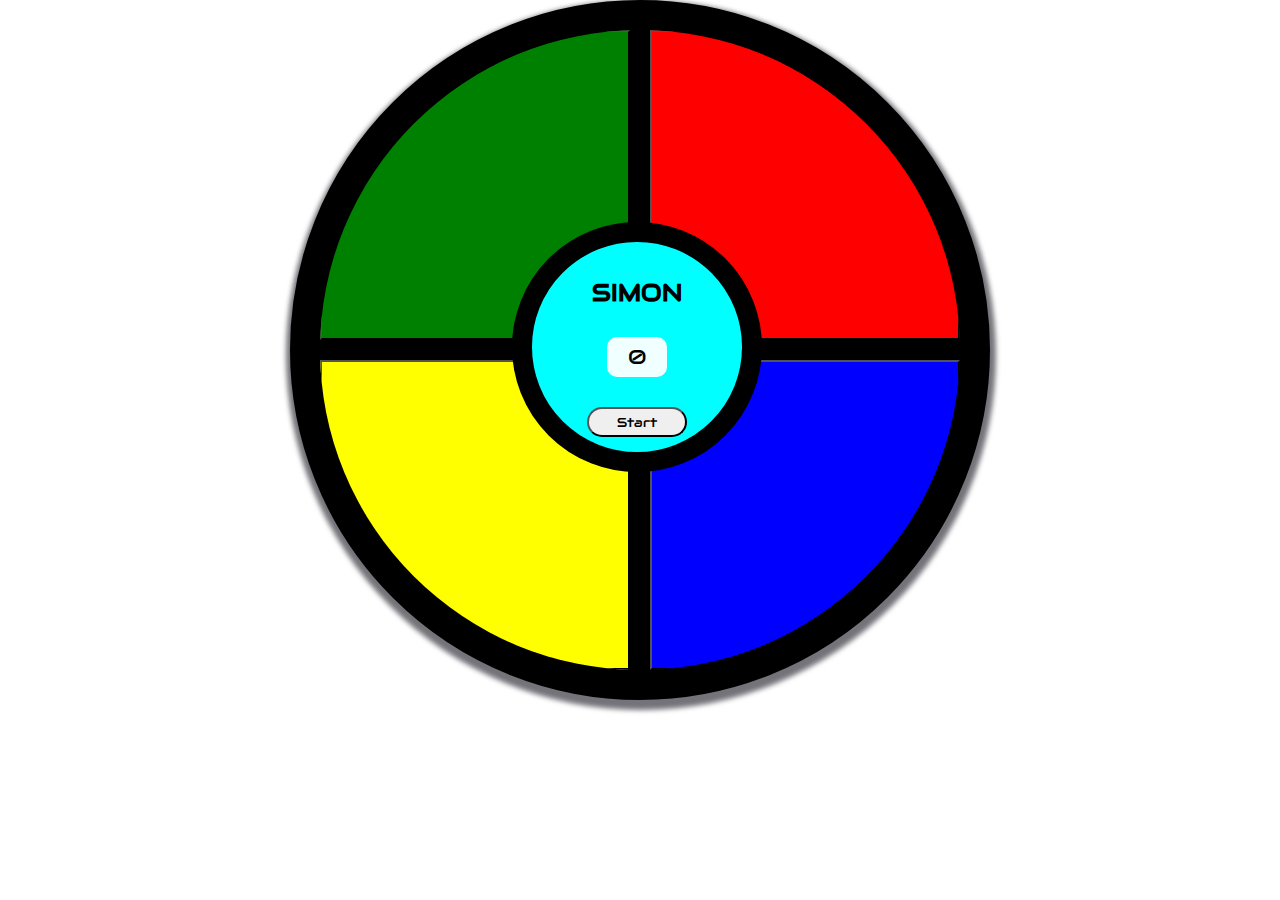
<file: index.html>
<!DOCTYPE html>
<html lang="en">
  <head>
    <meta charset="UTF-8" />
    <meta name="viewport" content="width=device-width, initial-scale=1.0" />
    <link rel="stylesheet" href="index.css" />
    <title>Document</title>
    <link
      rel="stylesheet"
      href="https://fonts.googleapis.com/css?family=Audiowide"
    />
  </head>
  <body>
    <div id="mainContain"></div>
    <script src="./index.js"></script>
  </body>
</html>
</file>
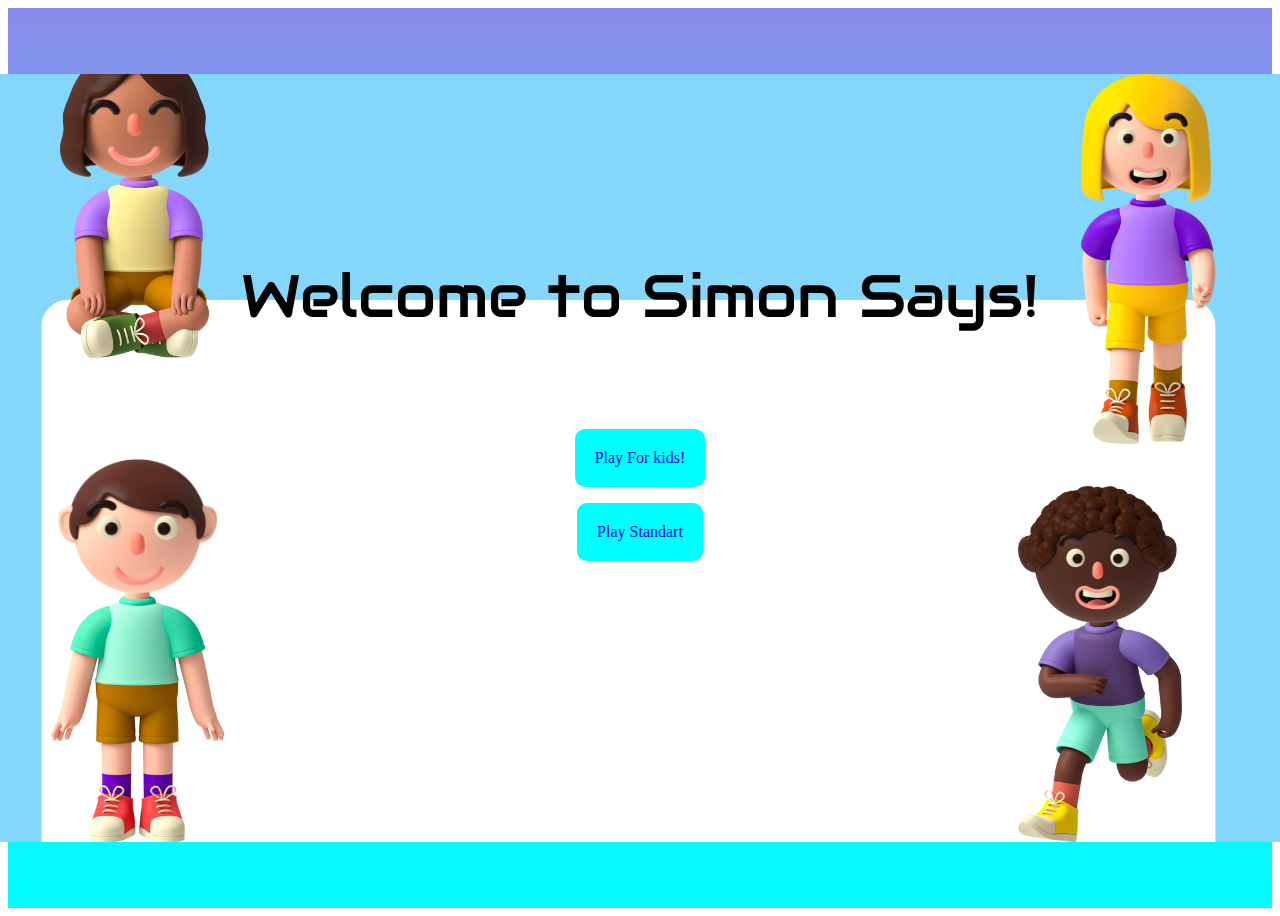
<file: homePage.html>
<!DOCTYPE html>
<html lang="en">
  <head>
    <meta charset="UTF-8" />
    <meta name="viewport" content="width=device-width, initial-scale=1.0" />
    <title>Document</title>
    <link rel="stylesheet" href="./homePage.css" />
    <link
      rel="stylesheet"
      href="https://fonts.googleapis.com/css?family=Audiowide"
    />
  </head>
  <body>
    <div id="landingPage"></div>
    <script src="./homePage.js"></script>
  </body>
</html>
</file>
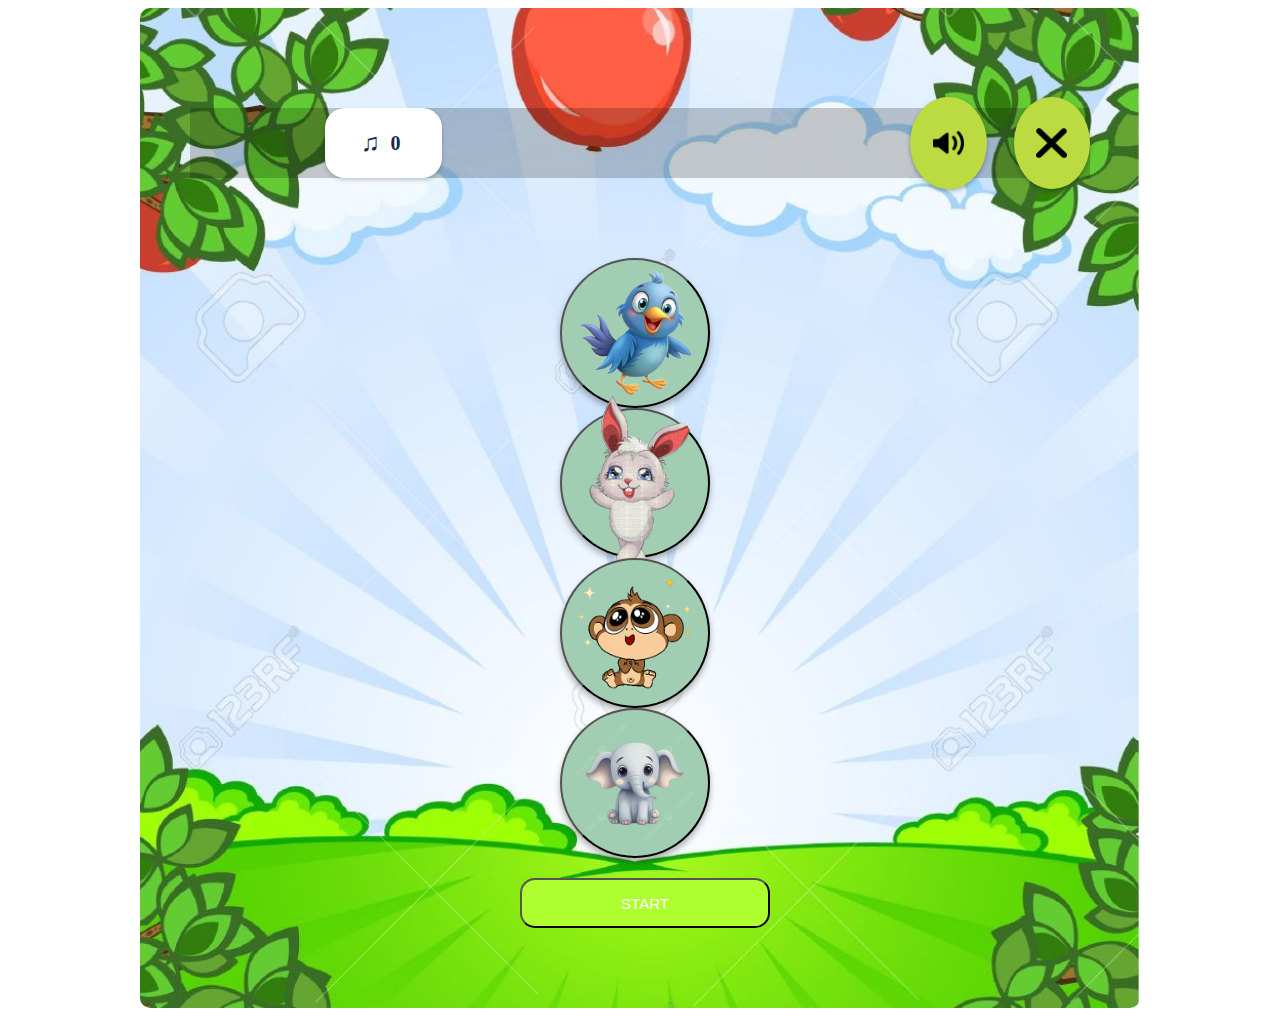
<file: simon.html>
<!DOCTYPE html>
<html lang="en">
  <head>
    <meta charset="UTF-8" />
    <meta name="viewport" content="width=device-width, initial-scale=1.0" />
    <title>Document</title>
    <link
      rel="stylesheet"
      href="https://fonts.googleapis.com/css?family=Audiowide"
    />
    <link rel="stylesheet" href="./simon.css" />
  </head>
  <body>
    <div id="gameContainer"></div>
    <script src="./simon.js"></script>
  </body>
</html>
</file>
<file: index.css>
* {
  margin: 0;
  padding: 0;
  box-sizing: border-box;
  font-family: "Audiowide", sans-serif;
}
#mainContain {
  /* align-items: center;  */
  display: grid;
  width: 700px;
  height: 700px;
  border-radius: 50%;
  margin: auto;
  background-color: black;
  border: 30px solid rgb(0, 0, 0);
  grid-template-columns: auto auto;
  overflow: hidden;
  position: relative;
  gap: 20px;
  box-shadow: 1px 5px 5px 5px rgb(115, 115, 121);
}
#midCircle {
  position: absolute;
  top: 30%;
  left: 30%;
  border-radius: 50%;
  border: 20px solid black;
  background-color: aqua;
  z-index: 100;
  width: 250px;
  height: 250px;
  display: flex;
  align-items: center;
  flex-direction: column;
  justify-content: space-around;
}
#midCircle_garchig {
  text-transform: uppercase;
  margin-top: 20px;
}
#midCircle_dund {
  width: 100px;
  height: 30px;
  border-radius: 20px;
}
#midCircle_dood {
  width: 45px;
  height: 45px;
  background-color: white;
  display: flex;
  justify-content: center;
  text-align: center;
  flex-direction: column;
}
.level {
  background-color: azure;
  width: 60px;
  height: 40px;
  border-radius: 10px;
  display: flex;
  justify-content: center;
  align-items: center;
  font-size: 20px;
}

.gameOver {
  position: absolute;
  top: 50%;
  left: 50%;
  transform: translate(-50%, -50%);
  background-color: rgba(235, 230, 230, 0.903);
  padding: 20px;
  border-radius: 10px;
  width: 80%;
  text-align: center;
  font-size: 45px;
  display: none;
  font-family: "Audiowide", sans-serif;
  z-index: 1000;
}
.close {
  cursor: pointer;
  border-radius: 50%;
  width: 30px;
  height: 30px;
  display: flex;
  justify-content: center;
  align-items: center;
  position: absolute;
  right: 8%;
  top: 40%;
  display: none;
  z-index: 1001;
}

#leftTop {
  background-color: red;
}
#rightTop {
  background-color: green;
}
#leftBottom {
  background-color: blue;
}
#rightBottom {
  background-color: yellow;
}
@keyframes ajillah1 {
  from {
    background-color: red;
  }
  to {
    background-color: rgb(251, 195, 185);
  }
}

@keyframes ajillah2 {
  from {
    background-color: green;
  }
  to {
    background-color: rgb(183, 237, 183);
  }
}

@keyframes ajillah3 {
  from {
    background-color: blue;
  }
  to {
    background-color: rgb(202, 202, 243);
  }
}

@keyframes ajillah4 {
  from {
    background-color: yellow;
  }
  to {
    background-color: rgb(247, 247, 204);
  }
}
</file>
<file: homePage.css>
#welcomeText {
  position: absolute;
  top: 250px;
  font-size: 60px;
  font-family: "Audiowide", sans-serif;
}
.homePageImg {
}
.main {
  position: relative;
  display: flex;
  justify-content: center;
  align-items: center;
  height: 100vh;
  width: 100%;
  background: linear-gradient(to top, #00ffff, #8b8beb);
}
#playButtonForKids {
  position: absolute;
  background-color: #00ffff;
  padding: 20px;
  border-radius: 10px;
  text-decoration: none;
}
#playButtonStandart {
  position: absolute;
  top: 55%;
  background-color: #00ffff;
  padding: 20px;
  border-radius: 10px;
  text-decoration: none;
}
</file>
<file: simon.css>
/* Ерөнхий тохиргоо */
.body {
  background-size: 30%;
  background-position: center 50px;
  margin: auto;
  top: 5%;
}
#gameContainer {
  position: relative;
  background-image: url(apple.jpg);
  background-size: 100%;
  background-repeat: no-repeat;
  margin: auto;
  width: 100%;
  aspect-ratio: 1/2;
  background-position: center;
  /* Ногоон өнгө */
  border-radius: 10px;
  width: 1000px;
  height: 1000px;
}
.animal {
  position: absolute;
  width: 15%;
  height: 15%;
  border-radius: 50%;
  background-color: #a1ceb2;
  display: flex;
  justify-content: center;
  align-items: center;
  box-shadow: 0px 4px 6px rgba(0, 0, 0, 0.3);
  cursor: pointer;
}
.animal img {
  width: 100%;
  height: auto;
  background-color: none;
  border-radius: 100%;
}
/* Ерөнхий тохиргоо  buttonuudin tclass*/
.button body {
  margin: 0;
  font-family: Arial, sans-serif;
  background-color: #e0f7e9;
}

.top-controls {
  display: flex;
  justify-content: center;
  align-items: center;
  background-color: rgba(0, 0, 0, 0.2);
  width: 90%;
  position: relative;
  height: 7%;
  top: 10%;
  margin: auto;
}
/* Нот дүрс ба тоо */
.score {
  display: flex;
  align-items: center;
  justify-content: center;
  background-color: #ffffff;
  border-radius: 20px;
  box-shadow: 0 2px 4px rgba(0, 0, 0, 0.2);
  position: absolute;
  left: 15%;
  aspect-ratio: 1/0.6;
  width: 13%;
}
.note {
  font-size: 25px;
  color: #15274a;
  margin-right: 5px;
}
.number {
  font-size: 20px;
  font-weight: bold;
  color: #15274a;
  padding: 5%;
}
.soundIcon {
  width: 10%;
  height: 25%;
  background-color: #bcdb40;
  border-radius: 50%;
  display: flex;
  justify-content: center;
  align-items: center;
  box-shadow: 0 2px 4px rgba(0, 0, 0, 0.3);
}
/* Дугуй товчлуурууд */
.circle-button {
  width: 100%;
  aspect-ratio: 1/1.2;
  background-color: #bcdb40;
  border-radius: 50%;
  display: flex;
  justify-content: center;
  align-items: center;
  box-shadow: 0 2px 4px rgba(0, 0, 0, 0.3);
  cursor: pointer;
  /* transition: transform 0.2s ease;*/
}
.circle-button img {
  width: 40%;
  height: auto;
}
.soundClose {
  display: flex;
  gap: 15%;
  position: absolute;
  left: 80%;
}
.startButton {
  width: 25%;
  height: 5%;
  background-color: greenyellow;
  font-size: 15px;
  color: #ffffff;
  border-radius: 15px;
  display: flex;
  justify-content: center;
  align-items: center;
  position: absolute;
  bottom: 8%;
  left: 38%;
  font-weight: 300;
  cursor: pointer;
}
.gameOver {
  position: absolute;
  top: 50%;
  left: 50%;
  transform: translate(-50%, -50%);
  background-color: rgba(0, 0, 0, 0.1);
  padding: 20px;
  border-radius: 10px;
  width: 80%;
  text-align: center;
  font-size: 45px;
  display: none;
  font-family: "Audiowide", sans-serif;
}
.close {
  cursor: pointer;
  border-radius: 50%;
  width: 30px;
  height: 30px;
  display: flex;
  justify-content: center;
  align-items: center;
  position: absolute;
  right: 7%;
  top: 44%;
  display: none;
}
@keyframes ajillah {
  from {
    transform: scale(1);
  }
  to {
    transform: scale(1.2);
  }
}
</file>
